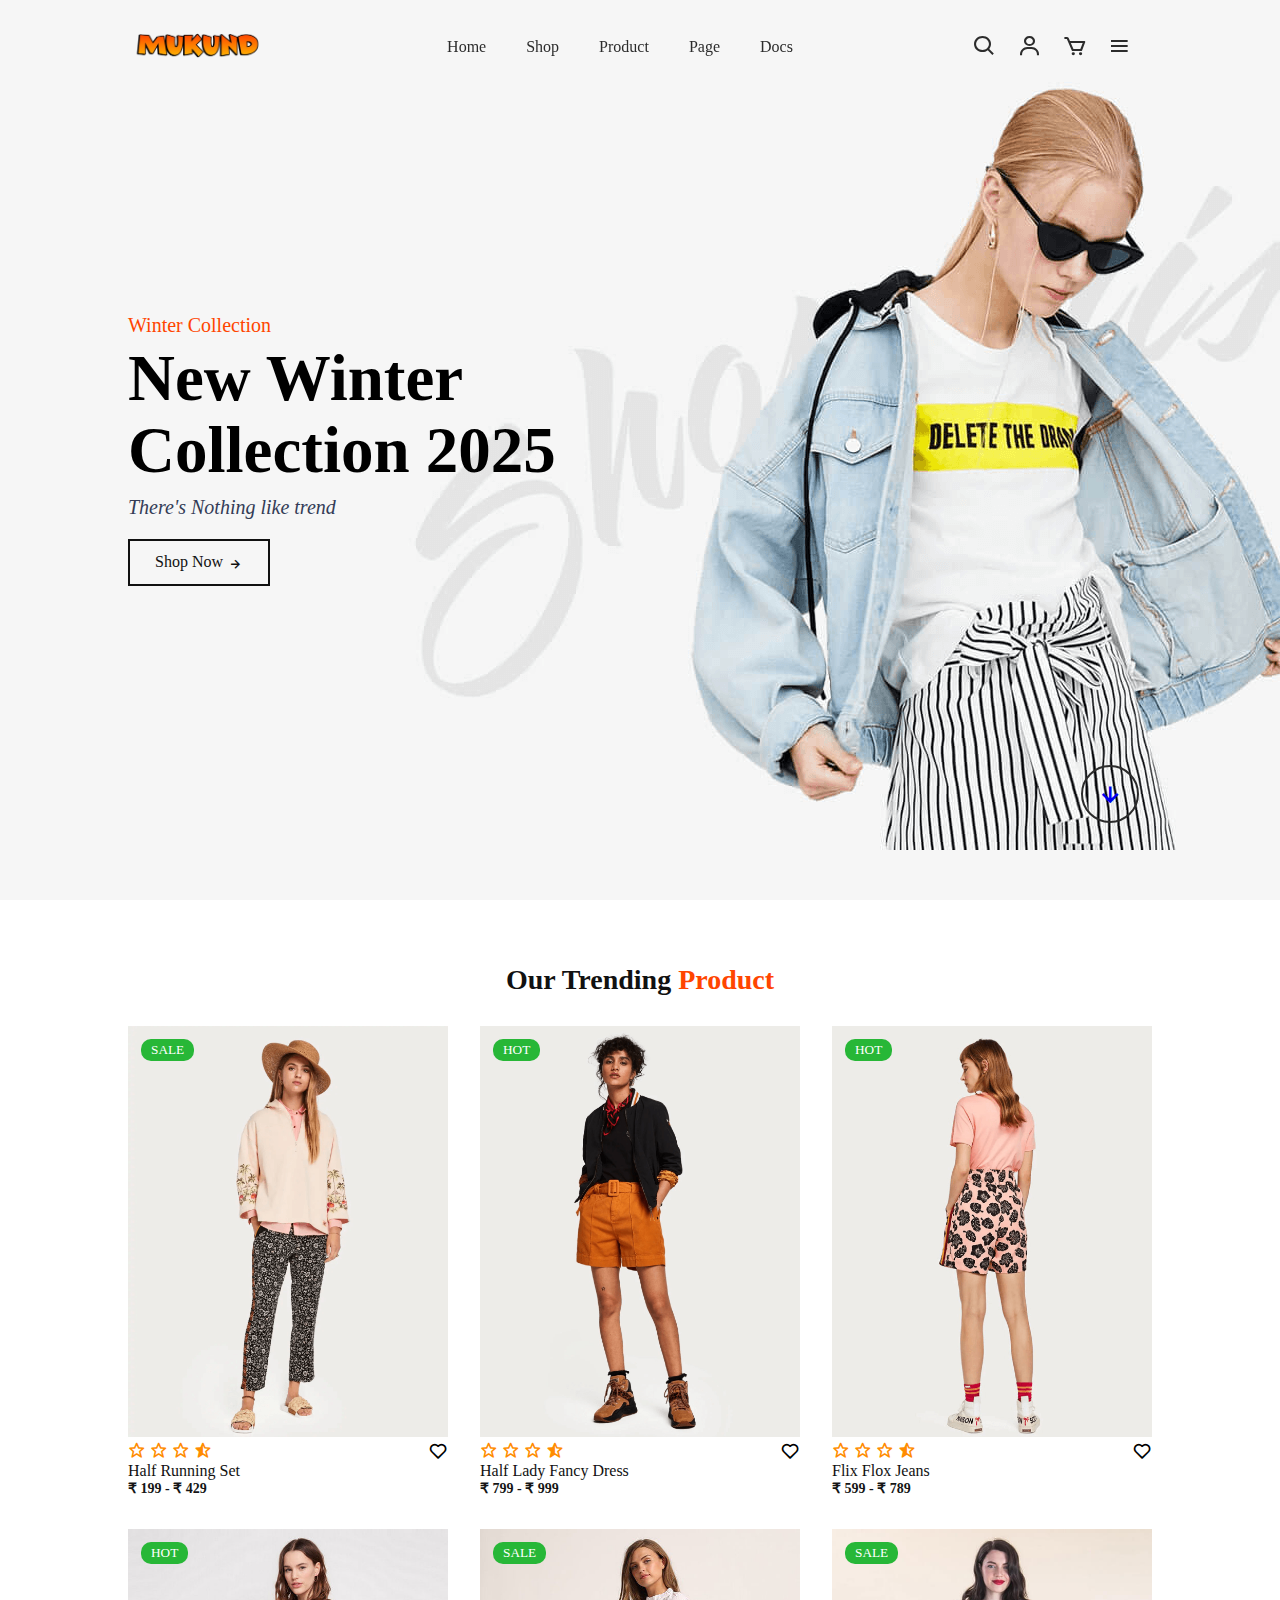
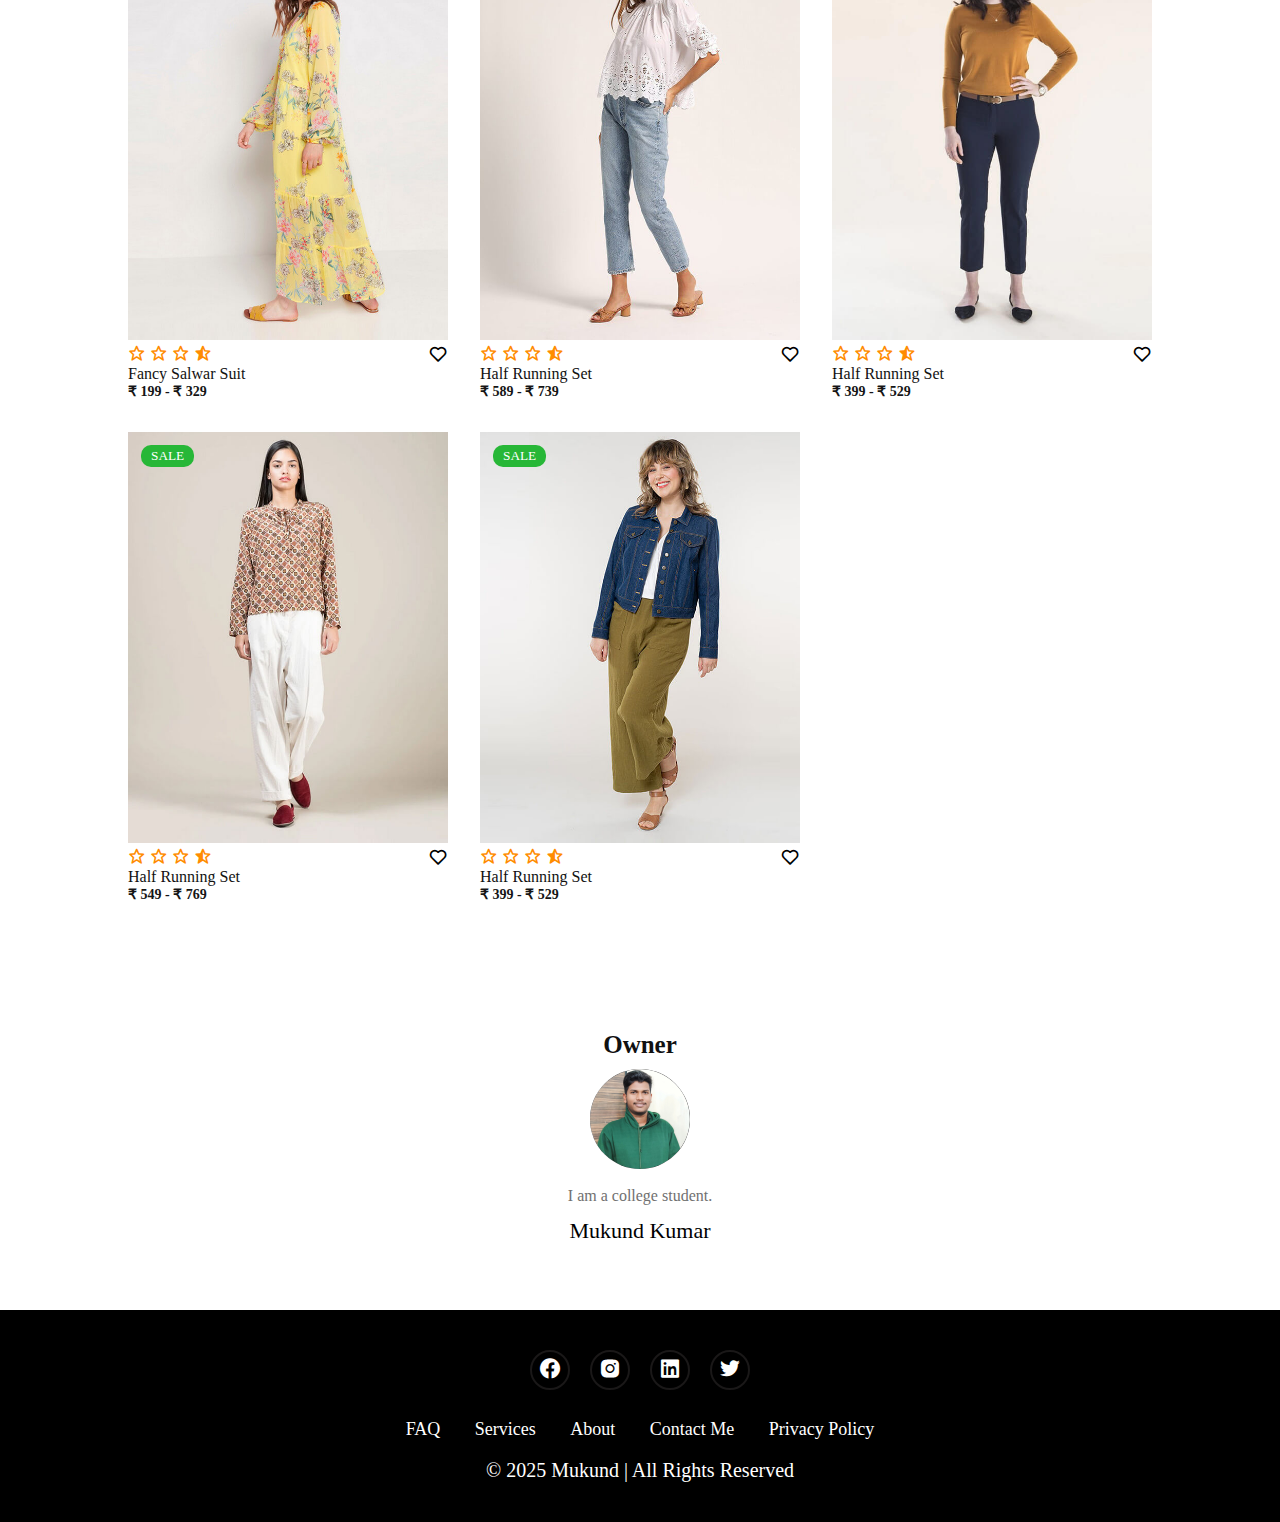
<file: index.html>
<!DOCTYPE html>
<html lang="en">
<head>
    <meta charset="UTF-8">
    <meta name="viewport" content="width=device-width, initial-scale=1.0">
    <title>Website</title>
    <link rel="stylesheet" href="style.css">
    <link href='https://unpkg.com/boxicons@2.1.4/css/boxicons.min.css' rel='stylesheet'>
</head>
<body>
    <header>
        <a href="#" class="logo"><img src="image copy.png"></a>
        <ul class="navmenu">
            <li><a href="#">Home</a></li>
            <li><a href="#">Shop</a></li>
            <li><a href="#">Product</a></li>
            <li><a href="#">Page</a></li>
            <li><a href="#">Docs</a></li>
        </ul>
        <div class="nav-icon">
            <a href="#"><i class="bx bx-search"></i></a>
            <a href="#"><i class="bx bx-user"></i></a>
            <a href="#"><i class="bx bx-cart"></i></a>
            <a href="#"><i class="bx bx-menu"></i></a>

            
        </div>
    </header>
    <section class="main-home">
        <div class="main-text">
            <h5>Winter Collection</h5>
            <h1>New Winter <br> Collection 2025</h1>
            <p>There's Nothing like trend</p>

            <a href="#" class="main-btn">Shop Now <i class="bx bx-right-arrow-alt"></i></a>
        </div>

        <div class="down-arrow">
            <a href="#trending" class="down"><i class="bx bx-down-arrow-alt"></i></a>
        </div>
    </section>

    <!-- trending-product selection -->
     <section class="trending-product" id="trending">
        <div class="center-text">
            <h2>Our Trending <span>Product</span></h2>
        </div>
        <div class="products">
            <div class="row">
                <img src="1.jpg" alt="">
                <div class="product-text">
                    <h5>Sale</h5>
                </div>
                <div class="heart-icon">
                    <i class='bx bx-heart'></i>
                </div>
                <div class="ratting">
                    <i class='bx bx-star'></i>
                    <i class='bx bx-star'></i>
                    <i class='bx bx-star'></i>
                    <i class='bx bxs-star-half' ></i>
                </div>
                <div class="price">
                    <h4>Half Running Set</h4>
                    <p>&#8377 199 - &#8377 429</p>
                </div>
            </div>

            <div class="row">
                <img src="2.jpg" alt="">
                <div class="product-text">
                    <h5>Hot</h5>
                </div>
                <div class="heart-icon">
                    <i class='bx bx-heart'></i>
                </div>
                <div class="ratting">
                    <i class='bx bx-star'></i>
                    <i class='bx bx-star'></i>
                    <i class='bx bx-star'></i>
                    <i class='bx bxs-star-half' ></i>
                </div>
                <div class="price">
                    <h4>Half Lady Fancy Dress</h4>
                    <p>&#8377 799 - &#8377 999</p>
                </div>
            </div>

            <div class="row">
                <img src="3.jpg" alt="">
                <div class="product-text">
                    <h5>Hot</h5>
                </div>
                <div class="heart-icon">
                    <i class='bx bx-heart'></i>
                </div>
                <div class="ratting">
                    <i class='bx bx-star'></i>
                    <i class='bx bx-star'></i>
                    <i class='bx bx-star'></i>
                    <i class='bx bxs-star-half' ></i>
                </div>
                <div class="price">
                    <h4>Flix Flox Jeans</h4>
                    <p>&#8377 599 - &#8377 789</p>
                </div>
            </div>

            <div class="row">
                <img src="4.jpg" alt="">
                <div class="product-text">
                    <h5>Hot</h5>
                </div>
                <div class="heart-icon">
                    <i class='bx bx-heart'></i>
                </div>
                <div class="ratting">
                    <i class='bx bx-star'></i>
                    <i class='bx bx-star'></i>
                    <i class='bx bx-star'></i>
                    <i class='bx bxs-star-half' ></i>
                </div>
                <div class="price">
                    <h4>Fancy Salwar Suit</h4>
                    <p>&#8377 199 - &#8377 329</p>
                </div>
            </div>

            <div class="row">
                <img src="5.jpg" alt="">
                <div class="product-text">
                    <h5>Sale</h5>
                </div>
                <div class="heart-icon">
                    <i class='bx bx-heart'></i>
                </div>
                <div class="ratting">
                    <i class='bx bx-star'></i>
                    <i class='bx bx-star'></i>
                    <i class='bx bx-star'></i>
                    <i class='bx bxs-star-half' ></i>
                </div>
                <div class="price">
                    <h4>Half Running Set</h4>
                    <p>&#8377 589 - &#8377 739</p>
                </div>
            </div>

            <div class="row">
                <img src="6.jpg" alt="">
                <div class="product-text">
                    <h5>Sale</h5>
                </div>
                <div class="heart-icon">
                    <i class='bx bx-heart'></i>
                </div>
                <div class="ratting">
                    <i class='bx bx-star'></i>
                    <i class='bx bx-star'></i>
                    <i class='bx bx-star'></i>
                    <i class='bx bxs-star-half' ></i>
                </div>
                <div class="price">
                    <h4>Half Running Set</h4>
                    <p>&#8377 399 - &#8377 529</p>
                </div>
            </div>

            <div class="row">
                <img src="7.jpg" alt="">
                <div class="product-text">
                    <h5>Sale</h5>
                </div>
                <div class="heart-icon">
                    <i class='bx bx-heart'></i>
                </div>
                <div class="ratting">
                    <i class='bx bx-star'></i>
                    <i class='bx bx-star'></i>
                    <i class='bx bx-star'></i>
                    <i class='bx bxs-star-half' ></i>
                </div>
                <div class="price">
                    <h4>Half Running Set</h4>
                    <p>&#8377 549 - &#8377 769</p>
                </div>
            </div>

            <div class="row">
                <img src="8.jpg" alt="">
                <div class="product-text">
                    <h5>Sale</h5>
                </div>
                <div class="heart-icon">
                    <i class='bx bx-heart'></i>
                </div>
                <div class="ratting">
                    <i class='bx bx-star'></i>
                    <i class='bx bx-star'></i>
                    <i class='bx bx-star'></i>
                    <i class='bx bxs-star-half' ></i>
                </div>
                <div class="price">
                    <h4>Half Running Set</h4>
                    <p>&#8377 399 - &#8377 529</p>
                </div>
            </div>
        </div>
     </section>
     <!-- client-review-section -->
      <section class="Owners">
        <div class="reviews">
            <h3>Owner</h3>
            <img src="muku (2).jpg" alt="">
            <p>I am a college student.</p>
            <h2>Mukund Kumar</h2>
        </div>

      </section>

      <footer class="footer">

        <div class="social">
            <a href="https://www.facebook.com/profile.php?id=100080421936689"><i class='bx bxl-facebook-circle'></i></a>
            <a href="https://www.instagram.com/k_mukund256/"><i class='bx bxl-instagram-alt'></i></a>
            <a href="https://www.linkedin.com/in/mukund-kumar-615294327/"><i class='bx bxl-linkedin-square'></i></a>
            <a href="https://x.com/MUKUNDK37613206"><i class='bx bxl-twitter'></i></a>
        </div>

        <ul class="list">
            <li>
                <a href="#">FAQ</a>
            </li>
            <li>
                <a href="#">Services</a>
            </li>
            <li>
                <a href="#">About</a>
            </li>
            <li>
                <a href="#">Contact Me</a>
            </li>
            <li>
                <a href="#">Privacy Policy</a>
            </li>
        </ul>
        <p class="copyright">&copy; 2025 Mukund | All Rights Reserved</p>
    </footer>
     <script src="javascript.js"></script>
</body>
</html>
</file>
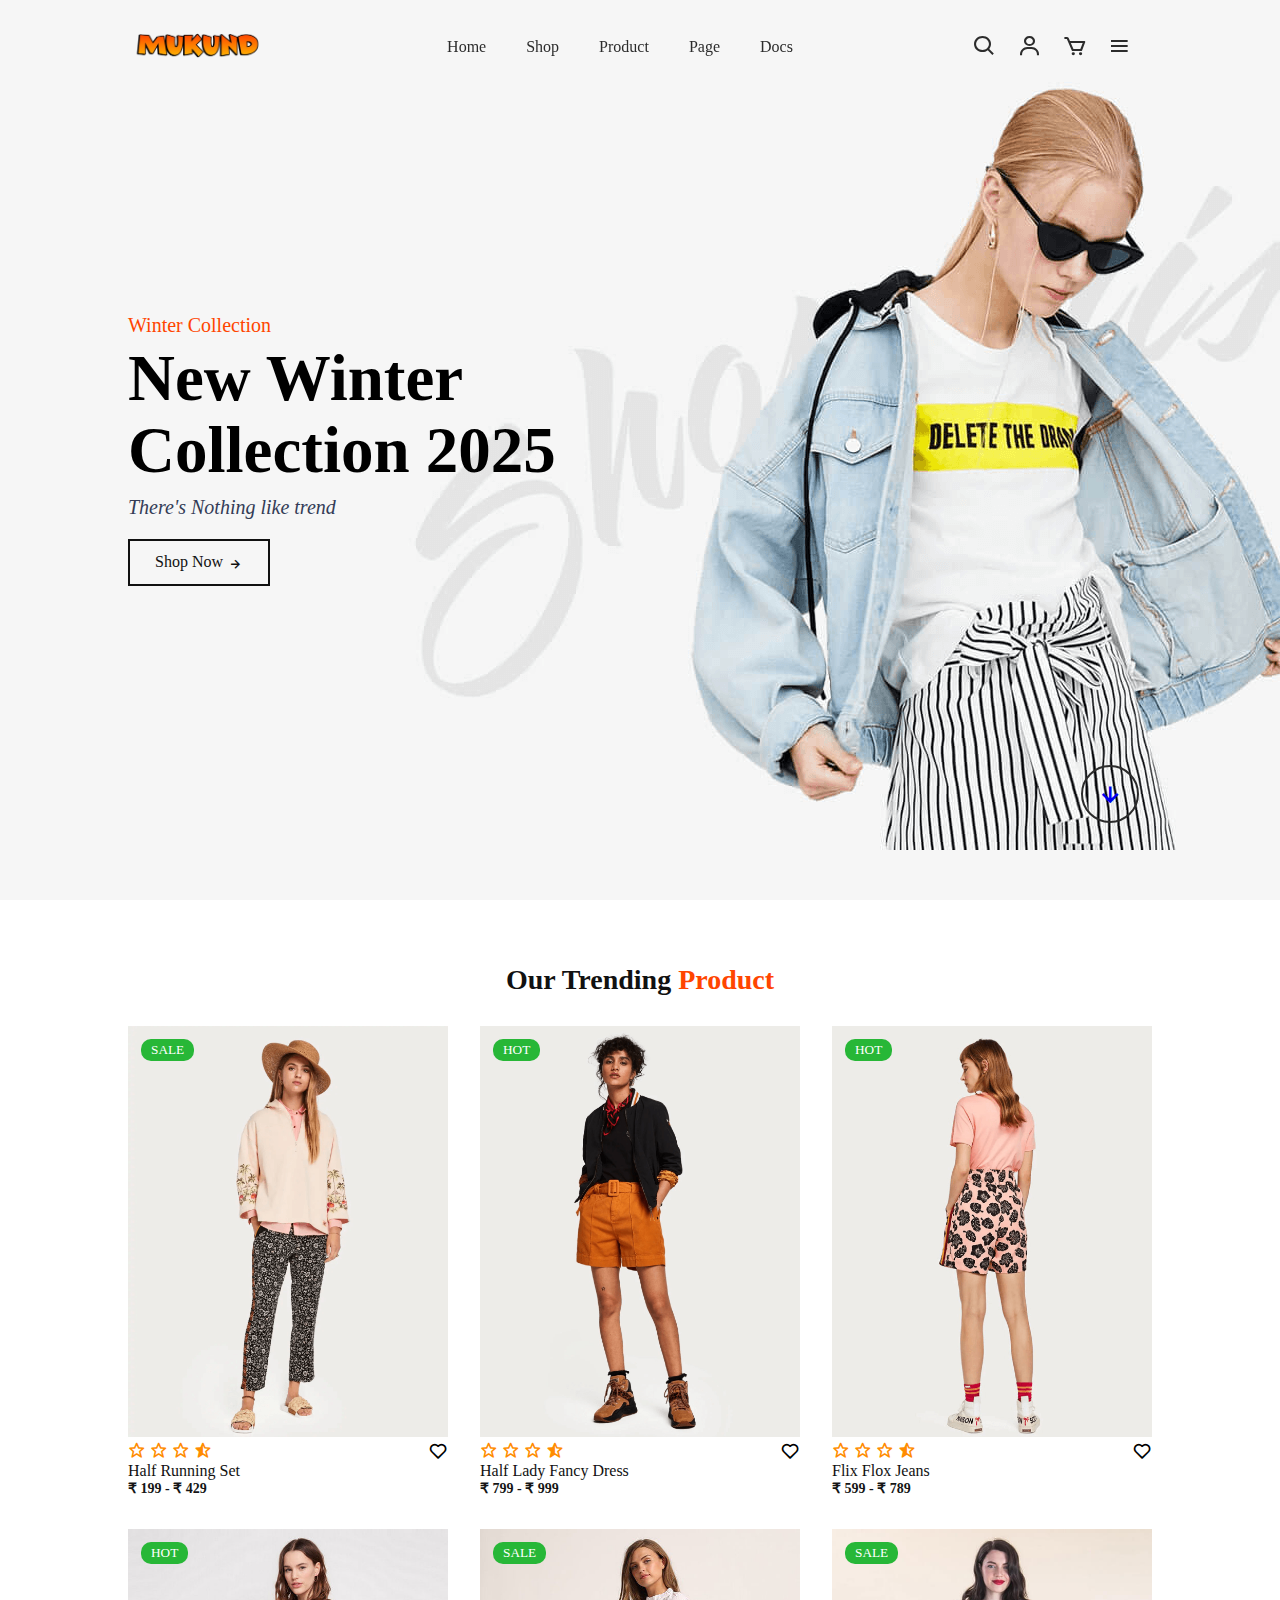
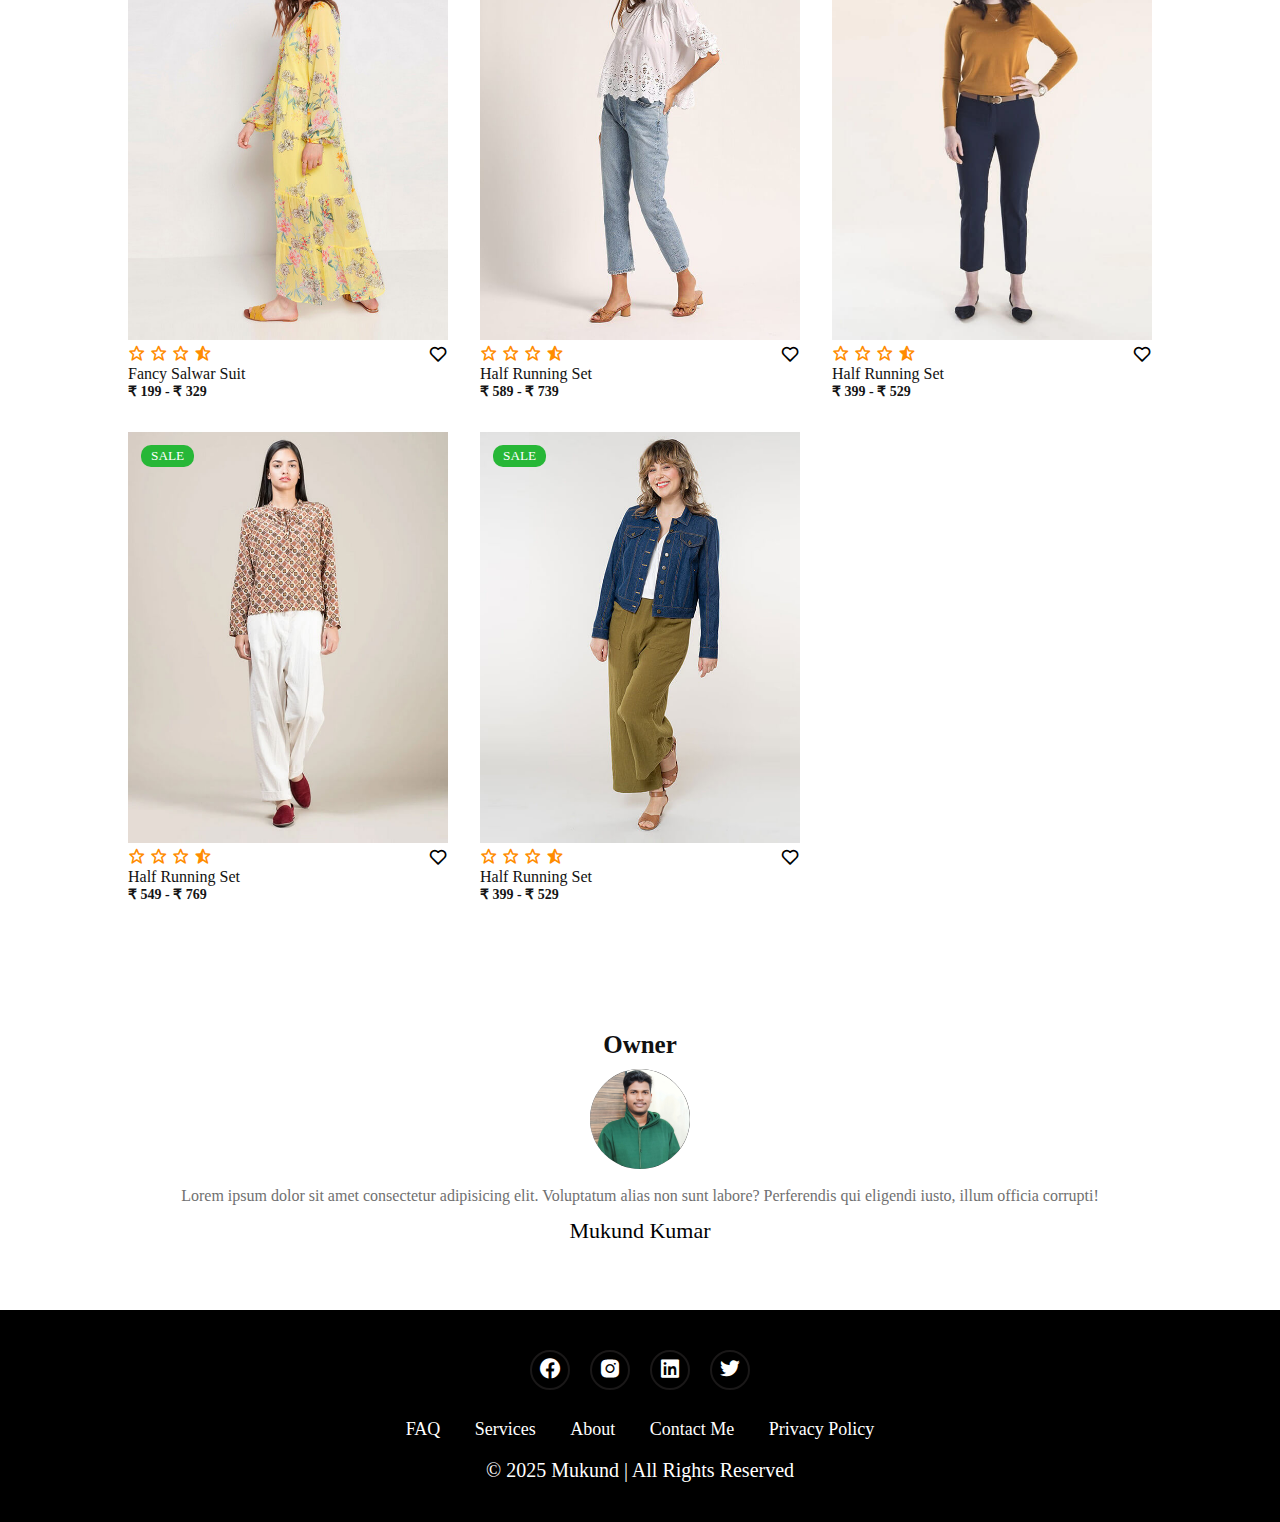
<file: ecomerce.html>
<!DOCTYPE html>
<html lang="en">
<head>
    <meta charset="UTF-8">
    <meta name="viewport" content="width=device-width, initial-scale=1.0">
    <title>Website</title>
    <link rel="stylesheet" href="ecomerce.css">
    <link href='https://unpkg.com/boxicons@2.1.4/css/boxicons.min.css' rel='stylesheet'>
</head>
<body>
    <header>
        <a href="#" class="logo"><img src="image copy.png"></a>
        <ul class="navmenu">
            <li><a href="#">Home</a></li>
            <li><a href="#">Shop</a></li>
            <li><a href="#">Product</a></li>
            <li><a href="#">Page</a></li>
            <li><a href="#">Docs</a></li>
        </ul>
        <div class="nav-icon">
            <a href="#"><i class="bx bx-search"></i></a>
            <a href="#"><i class="bx bx-user"></i></a>
            <a href="#"><i class="bx bx-cart"></i></a>
            <a href="#"><i class="bx bx-menu"></i></a>

            
        </div>
    </header>
    <section class="main-home">
        <div class="main-text">
            <h5>Winter Collection</h5>
            <h1>New Winter <br> Collection 2025</h1>
            <p>There's Nothing like trend</p>

            <a href="#" class="main-btn">Shop Now <i class="bx bx-right-arrow-alt"></i></a>
        </div>

        <div class="down-arrow">
            <a href="#trending" class="down"><i class="bx bx-down-arrow-alt"></i></a>
        </div>
    </section>

    <!-- trending-product selection -->
     <section class="trending-product" id="trending">
        <div class="center-text">
            <h2>Our Trending <span>Product</span></h2>
        </div>
        <div class="products">
            <div class="row">
                <img src="1.jpg" alt="">
                <div class="product-text">
                    <h5>Sale</h5>
                </div>
                <div class="heart-icon">
                    <i class='bx bx-heart'></i>
                </div>
                <div class="ratting">
                    <i class='bx bx-star'></i>
                    <i class='bx bx-star'></i>
                    <i class='bx bx-star'></i>
                    <i class='bx bxs-star-half' ></i>
                </div>
                <div class="price">
                    <h4>Half Running Set</h4>
                    <p>&#8377 199 - &#8377 429</p>
                </div>
            </div>

            <div class="row">
                <img src="2.jpg" alt="">
                <div class="product-text">
                    <h5>Hot</h5>
                </div>
                <div class="heart-icon">
                    <i class='bx bx-heart'></i>
                </div>
                <div class="ratting">
                    <i class='bx bx-star'></i>
                    <i class='bx bx-star'></i>
                    <i class='bx bx-star'></i>
                    <i class='bx bxs-star-half' ></i>
                </div>
                <div class="price">
                    <h4>Half Lady Fancy Dress</h4>
                    <p>&#8377 799 - &#8377 999</p>
                </div>
            </div>

            <div class="row">
                <img src="3.jpg" alt="">
                <div class="product-text">
                    <h5>Hot</h5>
                </div>
                <div class="heart-icon">
                    <i class='bx bx-heart'></i>
                </div>
                <div class="ratting">
                    <i class='bx bx-star'></i>
                    <i class='bx bx-star'></i>
                    <i class='bx bx-star'></i>
                    <i class='bx bxs-star-half' ></i>
                </div>
                <div class="price">
                    <h4>Flix Flox Jeans</h4>
                    <p>&#8377 599 - &#8377 789</p>
                </div>
            </div>

            <div class="row">
                <img src="4.jpg" alt="">
                <div class="product-text">
                    <h5>Hot</h5>
                </div>
                <div class="heart-icon">
                    <i class='bx bx-heart'></i>
                </div>
                <div class="ratting">
                    <i class='bx bx-star'></i>
                    <i class='bx bx-star'></i>
                    <i class='bx bx-star'></i>
                    <i class='bx bxs-star-half' ></i>
                </div>
                <div class="price">
                    <h4>Fancy Salwar Suit</h4>
                    <p>&#8377 199 - &#8377 329</p>
                </div>
            </div>

            <div class="row">
                <img src="5.jpg" alt="">
                <div class="product-text">
                    <h5>Sale</h5>
                </div>
                <div class="heart-icon">
                    <i class='bx bx-heart'></i>
                </div>
                <div class="ratting">
                    <i class='bx bx-star'></i>
                    <i class='bx bx-star'></i>
                    <i class='bx bx-star'></i>
                    <i class='bx bxs-star-half' ></i>
                </div>
                <div class="price">
                    <h4>Half Running Set</h4>
                    <p>&#8377 589 - &#8377 739</p>
                </div>
            </div>

            <div class="row">
                <img src="6.jpg" alt="">
                <div class="product-text">
                    <h5>Sale</h5>
                </div>
                <div class="heart-icon">
                    <i class='bx bx-heart'></i>
                </div>
                <div class="ratting">
                    <i class='bx bx-star'></i>
                    <i class='bx bx-star'></i>
                    <i class='bx bx-star'></i>
                    <i class='bx bxs-star-half' ></i>
                </div>
                <div class="price">
                    <h4>Half Running Set</h4>
                    <p>&#8377 399 - &#8377 529</p>
                </div>
            </div>

            <div class="row">
                <img src="7.jpg" alt="">
                <div class="product-text">
                    <h5>Sale</h5>
                </div>
                <div class="heart-icon">
                    <i class='bx bx-heart'></i>
                </div>
                <div class="ratting">
                    <i class='bx bx-star'></i>
                    <i class='bx bx-star'></i>
                    <i class='bx bx-star'></i>
                    <i class='bx bxs-star-half' ></i>
                </div>
                <div class="price">
                    <h4>Half Running Set</h4>
                    <p>&#8377 549 - &#8377 769</p>
                </div>
            </div>

            <div class="row">
                <img src="8.jpg" alt="">
                <div class="product-text">
                    <h5>Sale</h5>
                </div>
                <div class="heart-icon">
                    <i class='bx bx-heart'></i>
                </div>
                <div class="ratting">
                    <i class='bx bx-star'></i>
                    <i class='bx bx-star'></i>
                    <i class='bx bx-star'></i>
                    <i class='bx bxs-star-half' ></i>
                </div>
                <div class="price">
                    <h4>Half Running Set</h4>
                    <p>&#8377 399 - &#8377 529</p>
                </div>
            </div>
        </div>
     </section>
     <!-- client-review-section -->
      <section class="Owners">
        <div class="reviews">
            <h3>Owner</h3>
            <img src="muku (2).jpg" alt="">
            <p>Lorem ipsum dolor sit amet consectetur adipisicing elit. Voluptatum alias non sunt labore? Perferendis qui eligendi iusto, illum officia corrupti!</p>
            <h2>Mukund Kumar</h2>
        </div>

      </section>

      <footer class="footer">

        <div class="social">
            <a href="https://www.facebook.com/profile.php?id=100080421936689"><i class='bx bxl-facebook-circle'></i></a>
            <a href="https://www.instagram.com/k_mukund256/"><i class='bx bxl-instagram-alt'></i></a>
            <a href="https://www.linkedin.com/in/mukund-kumar-615294327/"><i class='bx bxl-linkedin-square'></i></a>
            <a href="https://x.com/MUKUNDK37613206"><i class='bx bxl-twitter'></i></a>
        </div>

        <ul class="list">
            <li>
                <a href="#">FAQ</a>
            </li>
            <li>
                <a href="#">Services</a>
            </li>
            <li>
                <a href="#">About</a>
            </li>
            <li>
                <a href="#">Contact Me</a>
            </li>
            <li>
                <a href="#">Privacy Policy</a>
            </li>
        </ul>
        <p class="copyright">&copy; 2025 Mukund | All Rights Reserved</p>
    </footer>
     <script src="javascript.js"></script>
</body>
</html>
</file>
<file: style.css>
*{
    margin: 0;
    padding: 0;
    box-sizing: border-box;
    scroll-behavior: 'jost', sans-serif;
    list-style: none;
    text-decoration: none;
}
header{
    position: fixed;
    width: 100%;
    top: 0;
    right: 0;
    z-index: 1000;
    display: flex;
    align-items: center;
    justify-content: space-between;
    padding: 20px 10%;
}
.logo img{
    max-width: 140px;
    height: auto;
}.navmenu{
    display: flex;
}
.navmenu a{
    color: #2c2c2c;
    font-size: 16px;
    text-transform: capitalize;
    padding: 10px 20px;
    font-weight: 400;
    transition: all 01s ease;
}
.navmenu a:hover{
    color: orangered;
}
.nav-icon{
    display: flex;
    align-items: center;
}
.nav-icon i{
    margin-right: 20px;
    color: #2c2c2c;
    font-size: 25px;
    font-weight: 400;
    transition: all 01s ease;
}
.nav-icon i:hover{
    transform: scale(1.1);
    color: orangered;
}
#menu-icon{
    font-size: 35px;
    color: #2c2c2c;
    z-index: 10001;
    cursor: pointer;
}
section{
    padding: 5% 10%;
}
.main-home{
    width: 100%;
    height: 100vh;
    background-image:url(banner-3.png);
    background-position: center;
    background-size: cover;
    display: grid;
    background-repeat: no-repeat;
    align-items: center;
}
.main-text h5{
    color: orangered;
    font-size: 20px;
    text-transform: capitalize;
    font-weight: 500;
}
.main-text h1{
    color: #000;
    font-size: 65px;
    text-transform: capitalize;
    line-height: 1.1;
    font-weight: 600;
    margin: 6px 0 10px;
}
.main-text p{
    color: #333c56;
    font-size: 20px;
    font-style: italic;
    margin-bottom: 20px;
}
.main-btn{
    display: inline-block;
    color: #111;
    font-family: 16px;
    font-weight: 500;
    text-transform: capitalize;
    border: 2px solid #111;
    padding: 12px 25px;
    transition: all .4s ease;
}
.main-btn:hover{
    background-color: #000;
    color: #fff;
}
.main-btn i{
    vertical-align: middle;
}
.down-arrow{
    position: absolute;
    top: 85%;
    right: 11%;
}
.down i{
    font-size: 30px;
    border: #2c2c2c;
    border: 2px solid #2c2c2c;
    border-radius: 50%;
    padding: 12px 12px;
}
.down i:hover{
    background-color: #2c2c2c;
    color: #fff;
    transition: all .4s ease;
}
.header.sticky{
    background: #fff;
    padding: 20px 10%;
    box-shadow: 0px 0px 10px rgb(0 0 0 / 10%);
}
/* trending section css */
.center-text h2{
    color: #111;
    font-size: 28px;
    text-transform: capitalize;
    text-align: center;
    margin-bottom: 30px;
}
.center-text span{
    color: orangered;
}
.products{
    display: grid;
    grid-template-columns: repeat(auto-fit, minmax(260px, auto));
    gap: 2rem;
}
.row{
    position: relative;
    transition: all .40s;
}
.row img{
    width: 100%;
    height: auto;
    transition: all .40s;
}
.row img:hover{
    transform: scale(0.9);
}
.product-text h5{
    position: absolute;
    top: 13px;
    left: 13px;
    color: #fff;
    font-family: 12px;
    font-weight: 500;
    text-transform: uppercase;
    background-color: #27b737;
    padding: 3px 10px;
    border-radius: 10px;
}
.heart-icon{
    position: absolute;
    right: 0;
    font-size: 20px;
}
.heart-icon:hover{
    color: #ee1c47;
}
.ratting i{
    color: #ff8c00;
    font-size: 18px;
}
.price h4{
    color: #111;
    font-size: 16px;
    text-transform: capitalize;
    font-weight: 400;
}
.price p{
    color: #151515;
    font-size: 14px;
    font-weight: 600;
}
.Owner{
    background-color: #f3f4f6;
}
.reviews{
    text-align: center;
}
.reviews h3{
    color: #111;
    font-size: 25px;
    text-transform: capitalize;
    text-align: center;
    font-weight: 700;
}
.reviews img{
    width: 100px;
    height: auto;
    border-radius: 50%;
    margin: 10px 0;
}
.reviews p{
    color: #707070;
    font-size: 16px;
    font-weight: 400;
    line-height: 25px;
    margin-bottom: 10px;
}
.reviews h2{
    font-weight: 400;
    font-size: 22px;
    color: #000;
    text-transform: capitalize;
    margin-bottom: 2px;
}

.footer{
    position: relative;
    bottom: 0;
    width: 100%;
    padding: 40px 0;
    background-color: black;
}
.footer .social{
    text-align: center;
    padding-bottom: 25px;
    color: white;
}
.footer .social a{
    font-size: 24px;
    color: white;
    border: 2px solid rgb(26, 24, 24);
    width: 40px;
    height: 40px;
    line-height: 38px;
    display: inline-block;
    text-align: center;
    border-radius: 50%;
    margin: 0 8px;
    box-shadow: inset 0 0 10px orangered 0 0 10px orangered;
    transition: 0.3s ease;
}
.footer .social a:hover{
    transform: scale(1.2)translateY(-10px);
    color: gray;
    border: 2px solid gray;
}
.footer ul{
    margin-top: 0;
    padding: 0;
    font-size: 18px;
    line-height: 1.6;
    margin-bottom: 0;
    text-align: center;
}
.footer ul li a{
    color: white;
    border-bottom: 3px solid transparent;
    transition: 0.3s  ease;
}
.footer ul li a:hover{
    border-bottom: 3px solid orangered;
}
.footer ul li{
    display: inline-block;
    padding: 0 15px;
}
.copyright {
    margin-top: 15px;
    text-align: center;
    font-size: 20px;
    color: white;
}
@media(max-width:890px){
    header{
        padding: 20px 3%;
        transition: .4s;
    }
}
@media(max-width:630px){
    .main-text h1{
        font-size: 50px;
        transition: .4s;
    }
    .main-text p{
        font-size: 18px;
        transition: .4s;
    }
    .main-btn{
        padding: 10px 20px;
        transition: .4s;
    }
}
@media(max-width:750px){
    .navmenu{
        position: absolute;
        top: 100%;
        right: -100%;
        width: 300px;
        height: 130vh;
        background: #edfff1;
        display: flex;
        flex-direction: column;
        align-items: center;
        padding: 120px 30px;
        transition: all .42s;
    }
    .navmenu a{
        display: block;
        margin: 18px 0;
    }
    .navmenu.open{
        right: 0;
    }
}
</file>
<file: ecomerce.css>
*{
    margin: 0;
    padding: 0;
    box-sizing: border-box;
    scroll-behavior: 'jost', sans-serif;
    list-style: none;
    text-decoration: none;
}
header{
    position: fixed;
    width: 100%;
    top: 0;
    right: 0;
    z-index: 1000;
    display: flex;
    align-items: center;
    justify-content: space-between;
    padding: 20px 10%;
}
.logo img{
    max-width: 140px;
    height: auto;
}.navmenu{
    display: flex;
}
.navmenu a{
    color: #2c2c2c;
    font-size: 16px;
    text-transform: capitalize;
    padding: 10px 20px;
    font-weight: 400;
    transition: all 01s ease;
}
.navmenu a:hover{
    color: orangered;
}
.nav-icon{
    display: flex;
    align-items: center;
}
.nav-icon i{
    margin-right: 20px;
    color: #2c2c2c;
    font-size: 25px;
    font-weight: 400;
    transition: all 01s ease;
}
.nav-icon i:hover{
    transform: scale(1.1);
    color: orangered;
}
#menu-icon{
    font-size: 35px;
    color: #2c2c2c;
    z-index: 10001;
    cursor: pointer;
}
section{
    padding: 5% 10%;
}
.main-home{
    width: 100%;
    height: 100vh;
    background-image:url(banner-3.png);
    background-position: center;
    background-size: cover;
    display: grid;
    background-repeat: no-repeat;
    align-items: center;
}
.main-text h5{
    color: orangered;
    font-size: 20px;
    text-transform: capitalize;
    font-weight: 500;
}
.main-text h1{
    color: #000;
    font-size: 65px;
    text-transform: capitalize;
    line-height: 1.1;
    font-weight: 600;
    margin: 6px 0 10px;
}
.main-text p{
    color: #333c56;
    font-size: 20px;
    font-style: italic;
    margin-bottom: 20px;
}
.main-btn{
    display: inline-block;
    color: #111;
    font-family: 16px;
    font-weight: 500;
    text-transform: capitalize;
    border: 2px solid #111;
    padding: 12px 25px;
    transition: all .4s ease;
}
.main-btn:hover{
    background-color: #000;
    color: #fff;
}
.main-btn i{
    vertical-align: middle;
}
.down-arrow{
    position: absolute;
    top: 85%;
    right: 11%;
}
.down i{
    font-size: 30px;
    border: #2c2c2c;
    border: 2px solid #2c2c2c;
    border-radius: 50%;
    padding: 12px 12px;
}
.down i:hover{
    background-color: #2c2c2c;
    color: #fff;
    transition: all .4s ease;
}
.header.sticky{
    background: #fff;
    padding: 20px 10%;
    box-shadow: 0px 0px 10px rgb(0 0 0 / 10%);
}
/* trending section css */
.center-text h2{
    color: #111;
    font-size: 28px;
    text-transform: capitalize;
    text-align: center;
    margin-bottom: 30px;
}
.center-text span{
    color: orangered;
}
.products{
    display: grid;
    grid-template-columns: repeat(auto-fit, minmax(260px, auto));
    gap: 2rem;
}
.row{
    position: relative;
    transition: all .40s;
}
.row img{
    width: 100%;
    height: auto;
    transition: all .40s;
}
.row img:hover{
    transform: scale(0.9);
}
.product-text h5{
    position: absolute;
    top: 13px;
    left: 13px;
    color: #fff;
    font-family: 12px;
    font-weight: 500;
    text-transform: uppercase;
    background-color: #27b737;
    padding: 3px 10px;
    border-radius: 10px;
}
.heart-icon{
    position: absolute;
    right: 0;
    font-size: 20px;
}
.heart-icon:hover{
    color: #ee1c47;
}
.ratting i{
    color: #ff8c00;
    font-size: 18px;
}
.price h4{
    color: #111;
    font-size: 16px;
    text-transform: capitalize;
    font-weight: 400;
}
.price p{
    color: #151515;
    font-size: 14px;
    font-weight: 600;
}
.Owner{
    background-color: #f3f4f6;
}
.reviews{
    text-align: center;
}
.reviews h3{
    color: #111;
    font-size: 25px;
    text-transform: capitalize;
    text-align: center;
    font-weight: 700;
}
.reviews img{
    width: 100px;
    height: auto;
    border-radius: 50%;
    margin: 10px 0;
}
.reviews p{
    color: #707070;
    font-size: 16px;
    font-weight: 400;
    line-height: 25px;
    margin-bottom: 10px;
}
.reviews h2{
    font-weight: 400;
    font-size: 22px;
    color: #000;
    text-transform: capitalize;
    margin-bottom: 2px;
}

.footer{
    position: relative;
    bottom: 0;
    width: 100%;
    padding: 40px 0;
    background-color: black;
}
.footer .social{
    text-align: center;
    padding-bottom: 25px;
    color: white;
}
.footer .social a{
    font-size: 24px;
    color: white;
    border: 2px solid rgb(26, 24, 24);
    width: 40px;
    height: 40px;
    line-height: 38px;
    display: inline-block;
    text-align: center;
    border-radius: 50%;
    margin: 0 8px;
    box-shadow: inset 0 0 10px orangered 0 0 10px orangered;
    transition: 0.3s ease;
}
.footer .social a:hover{
    transform: scale(1.2)translateY(-10px);
    color: gray;
    border: 2px solid gray;
}
.footer ul{
    margin-top: 0;
    padding: 0;
    font-size: 18px;
    line-height: 1.6;
    margin-bottom: 0;
    text-align: center;
}
.footer ul li a{
    color: white;
    border-bottom: 3px solid transparent;
    transition: 0.3s  ease;
}
.footer ul li a:hover{
    border-bottom: 3px solid orangered;
}
.footer ul li{
    display: inline-block;
    padding: 0 15px;
}
.copyright {
    margin-top: 15px;
    text-align: center;
    font-size: 20px;
    color: white;
}
@media(max-width:890px){
    header{
        padding: 20px 3%;
        transition: .4s;
    }
}
@media(max-width:630px){
    .main-text h1{
        font-size: 50px;
        transition: .4s;
    }
    .main-text p{
        font-size: 18px;
        transition: .4s;
    }
    .main-btn{
        padding: 10px 20px;
        transition: .4s;
    }
}
@media(max-width:750px){
    .navmenu{
        position: absolute;
        top: 100%;
        right: -100%;
        width: 300px;
        height: 130vh;
        background: #edfff1;
        display: flex;
        flex-direction: column;
        align-items: center;
        padding: 120px 30px;
        transition: all .42s;
    }
    .navmenu a{
        display: block;
        margin: 18px 0;
    }
    .navmenu.open{
        right: 0;
    }
}
</file>
